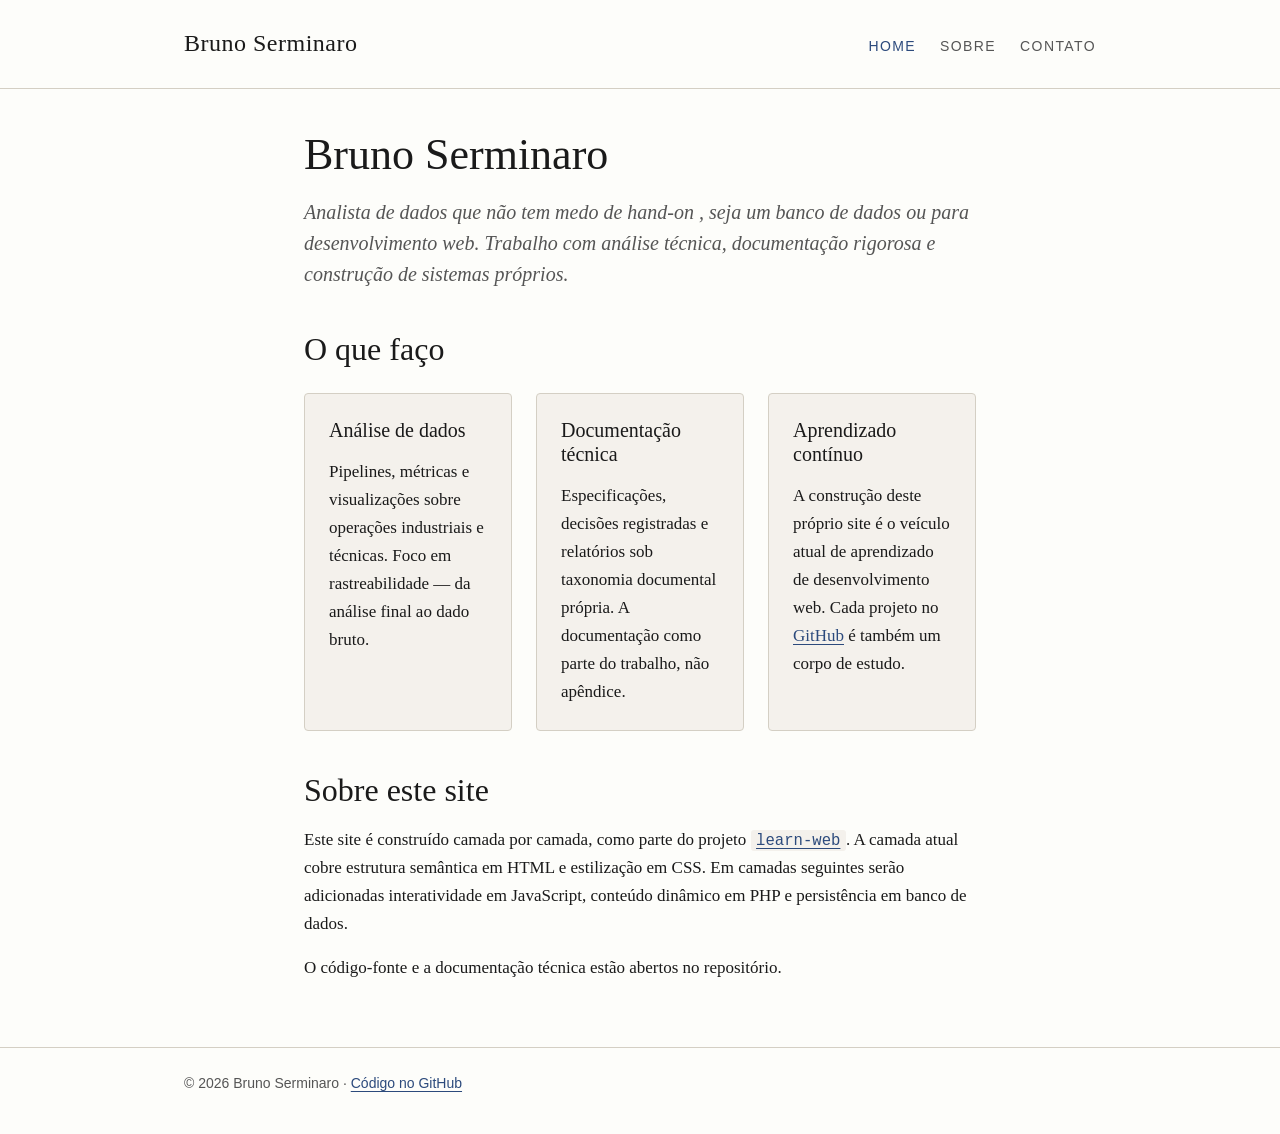
<file: src/index.html>
<!DOCTYPE html>
<html lang="pt-BR">
<head>
  <meta charset="UTF-8">
  <meta name="viewport" content="width=device-width, initial-scale=1.0">
  <title>Bruno Serminaro</title>
  <meta name="description" content="Profissional da área de dados, interessado em se desenvolver nas diversas perspectivas da área: arquitetura, engenharia e análise; sem medo de hands-on , seja um banco de dados, uma página web ou qualquer modelo de machine learning. Documentação técnica rigorosa, análise operacional e construção de sistemas próprios.">
  <link rel="stylesheet" href="css/style.css">
</head>
<body>

<header class="site-header">
  <div class="site-header__inner">
    <p class="site-title">Bruno Serminaro</p>
    <nav class="site-nav" aria-label="Navegação principal">
      <ul>
        <li><a href="index.html" aria-current="page">Home</a></li>
        <li><a href="sobre.html">Sobre</a></li>
        <li><a href="contato.html">Contato</a></li>
      </ul>
    </nav>
  </div>
</header>

<main class="container">

  <h1>Bruno Serminaro</h1>
  <p class="lead">
    Analista de dados que não tem medo de hand-on , seja um banco de dados ou para desenvolvimento web.
    Trabalho com análise técnica, documentação rigorosa e construção de sistemas próprios.
  </p>

  <section aria-labelledby="o-que-faco">
    <h2 id="o-que-faco">O que faço</h2>

    <div class="card-grid card-grid--3">
      <article class="card">
        <h3>Análise de dados</h3>
        <p>
          Pipelines, métricas e visualizações sobre operações industriais e técnicas.
          Foco em rastreabilidade — da análise final ao dado bruto.
        </p>
      </article>

      <article class="card">
        <h3>Documentação técnica</h3>
        <p>
          Especificações, decisões registradas e relatórios sob taxonomia documental
          própria. A documentação como parte do trabalho, não apêndice.
        </p>
      </article>

      <article class="card">
        <h3>Aprendizado contínuo</h3>
        <p>
          A construção deste próprio site é o veículo atual de aprendizado de
          desenvolvimento web. Cada projeto no
          <a href="https://github.com/serminaro">GitHub</a> é também um corpo de estudo.
        </p>
      </article>
    </div>
  </section>

  <section aria-labelledby="em-construcao">
    <h2 id="em-construcao">Sobre este site</h2>
    <p>
      Este site é construído camada por camada, como parte do projeto
      <a href="https://github.com/serminaro/learn-web"><code>learn-web</code></a>.
      A camada atual cobre estrutura semântica em HTML e estilização em CSS.
      Em camadas seguintes serão adicionadas interatividade em JavaScript,
      conteúdo dinâmico em PHP e persistência em banco de dados.
    </p>
    <p>
      O código-fonte e a documentação técnica estão abertos no repositório.
    </p>
  </section>

</main>

<footer class="site-footer">
  <div class="container">
    <p>
      © 2026 Bruno Serminaro ·
      <a href="https://github.com/serminaro/learn-web">Código no GitHub</a>
    </p>
  </div>
</footer>

</body>
</html>
</file>
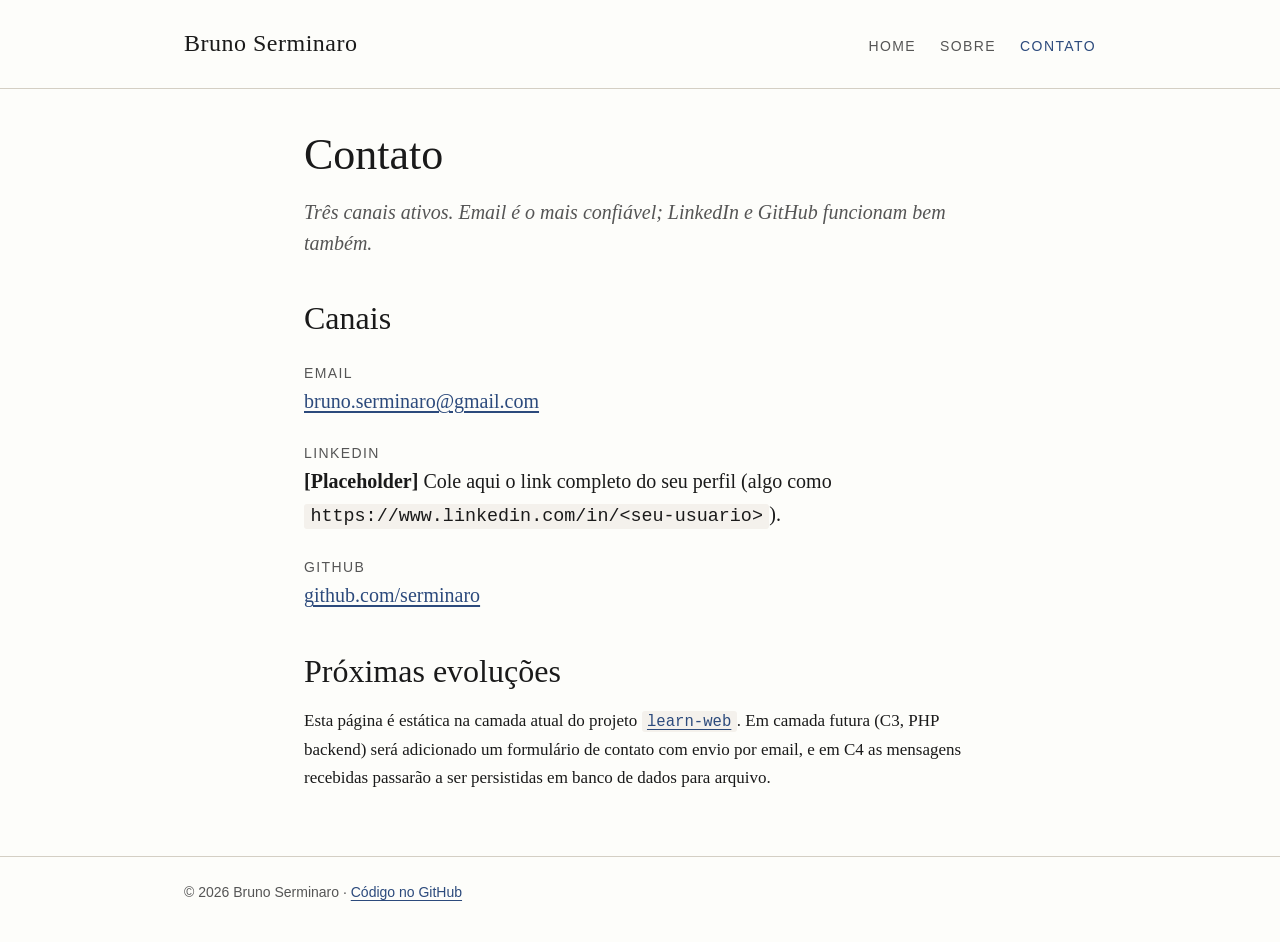
<file: src/contato.html>
<!DOCTYPE html>
<html lang="pt-BR">
<head>
  <meta charset="UTF-8">
  <meta name="viewport" content="width=device-width, initial-scale=1.0">
  <title>Contato · Bruno Serminaro</title>
  <meta name="description" content="Formas de entrar em contato com Bruno Serminaro: email, LinkedIn e GitHub.">
  <link rel="stylesheet" href="css/style.css">
</head>
<body>

<header class="site-header">
  <div class="site-header__inner">
    <p class="site-title">Bruno Serminaro</p>
    <nav class="site-nav" aria-label="Navegação principal">
      <ul>
        <li><a href="index.html">Home</a></li>
        <li><a href="sobre.html">Sobre</a></li>
        <li><a href="contato.html" aria-current="page">Contato</a></li>
      </ul>
    </nav>
  </div>
</header>

<main class="container">

  <h1>Contato</h1>
  <p class="lead">
    Três canais ativos. Email é o mais confiável; LinkedIn e GitHub
    funcionam bem também.
  </p>

  <section aria-labelledby="canais">
    <h2 id="canais">Canais</h2>

    <dl class="contato">
      <dt>Email</dt>
      <dd>
        <a href="mailto:bruno.serminaro@gmail.com">bruno.serminaro@gmail.com</a>
      </dd>

      <dt>LinkedIn</dt>
      <dd>
        <strong>[Placeholder]</strong>
        Cole aqui o link completo do seu perfil
        (algo como <code>https://www.linkedin.com/in/&lt;seu-usuario&gt;</code>).
      </dd>

      <dt>GitHub</dt>
      <dd>
        <a href="https://github.com/serminaro">github.com/serminaro</a>
      </dd>
    </dl>
  </section>

  <section aria-labelledby="proximo">
    <h2 id="proximo">Próximas evoluções</h2>
    <p>
      Esta página é estática na camada atual do projeto
      <a href="https://github.com/serminaro/learn-web"><code>learn-web</code></a>.
      Em camada futura (C3, PHP backend) será adicionado um formulário
      de contato com envio por email, e em C4 as mensagens recebidas
      passarão a ser persistidas em banco de dados para arquivo.
    </p>
  </section>

</main>

<footer class="site-footer">
  <div class="container">
    <p>
      © 2026 Bruno Serminaro ·
      <a href="https://github.com/serminaro/learn-web">Código no GitHub</a>
    </p>
  </div>
</footer>

</body>
</html>
</file>
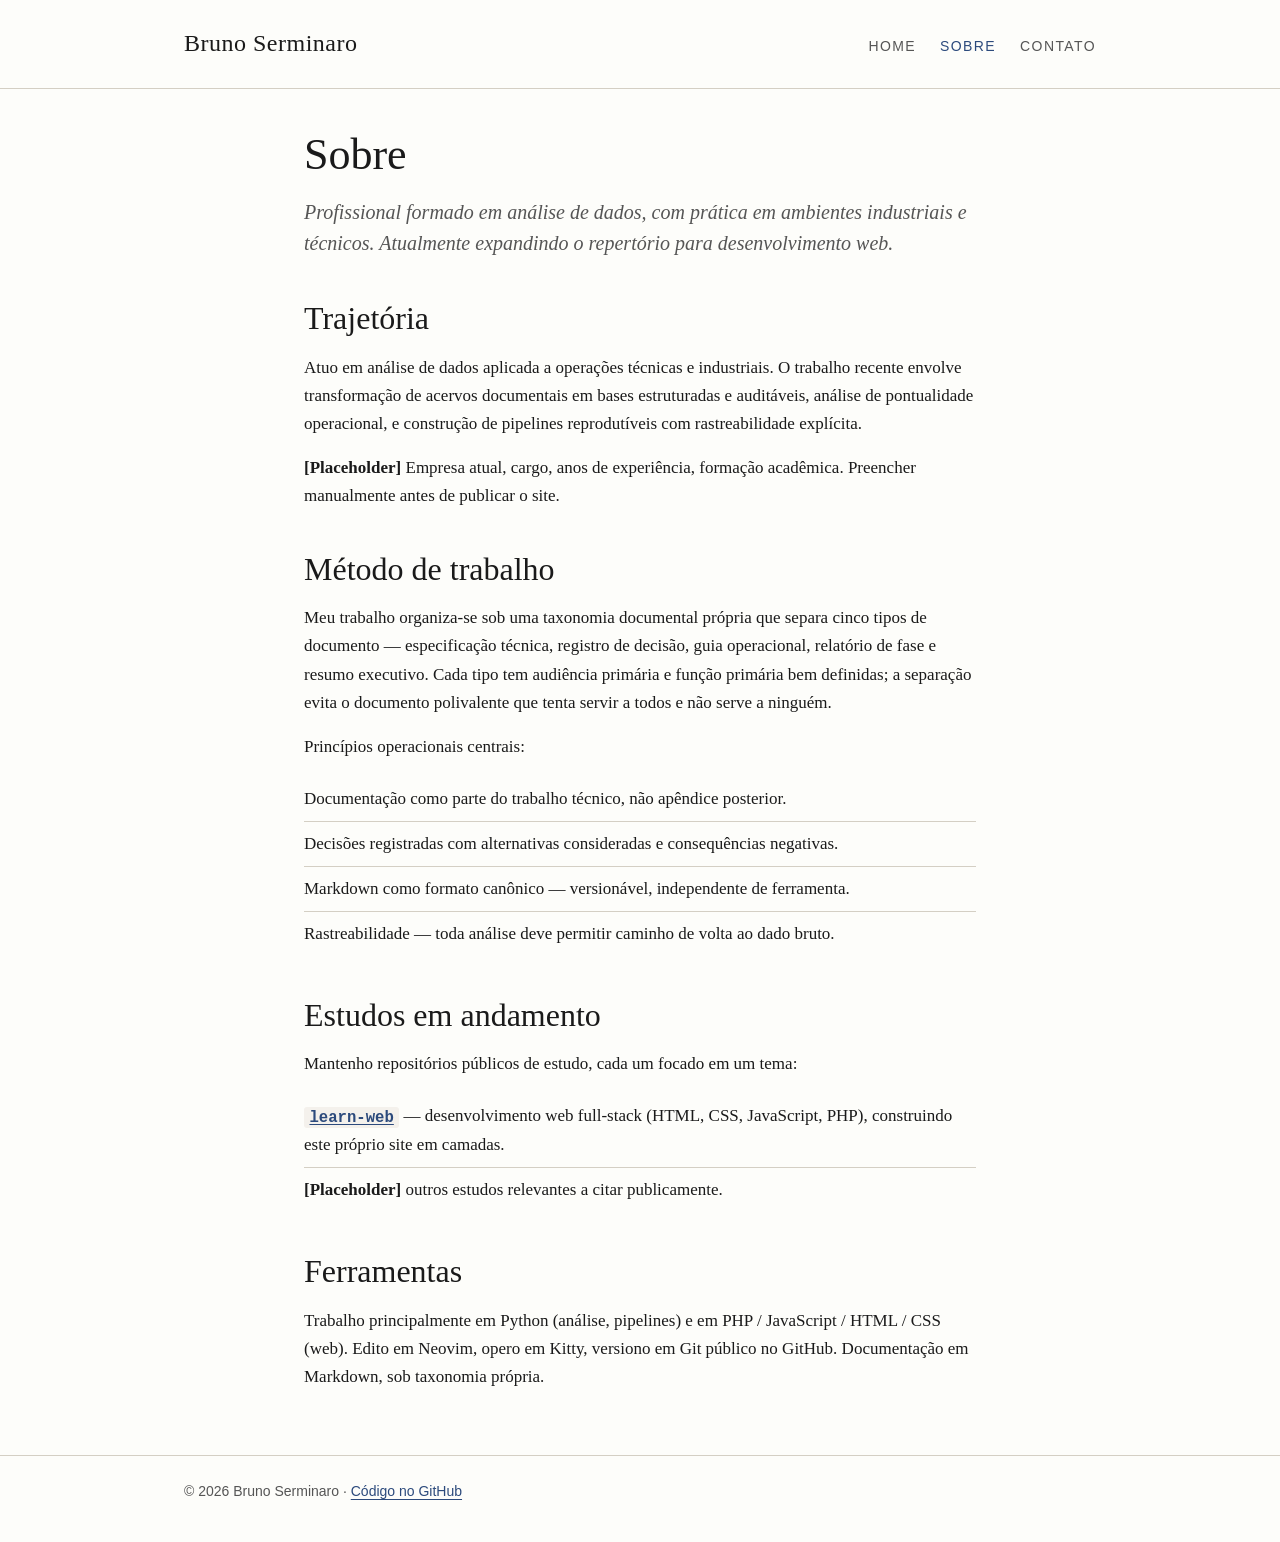
<file: src/sobre.html>
<!DOCTYPE html>
<html lang="pt-BR">
<head>
  <meta charset="UTF-8">
  <meta name="viewport" content="width=device-width, initial-scale=1.0">
  <title>Sobre · Bruno Serminaro</title>
  <meta name="description" content="Sobre Bruno Serminaro — trajetória profissional em análise de dados e estudos em andamento em desenvolvimento web.">
  <link rel="stylesheet" href="css/style.css">
</head>
<body>

<header class="site-header">
  <div class="site-header__inner">
    <p class="site-title">Bruno Serminaro</p>
    <nav class="site-nav" aria-label="Navegação principal">
      <ul>
        <li><a href="index.html">Home</a></li>
        <li><a href="sobre.html" aria-current="page">Sobre</a></li>
        <li><a href="contato.html">Contato</a></li>
      </ul>
    </nav>
  </div>
</header>

<main class="container">

  <h1>Sobre</h1>
  <p class="lead">
    Profissional formado em análise de dados, com prática em ambientes industriais
    e técnicos. Atualmente expandindo o repertório para desenvolvimento web.
  </p>

  <section aria-labelledby="trajetoria">
    <h2 id="trajetoria">Trajetória</h2>
    <p>
      Atuo em análise de dados aplicada a operações técnicas e industriais.
      O trabalho recente envolve transformação de acervos documentais em bases
      estruturadas e auditáveis, análise de pontualidade operacional, e construção
      de pipelines reprodutíveis com rastreabilidade explícita.
    </p>
    <p>
      <strong>[Placeholder]</strong>
      Empresa atual, cargo, anos de experiência, formação acadêmica.
      Preencher manualmente antes de publicar o site.
    </p>
  </section>

  <section aria-labelledby="metodo">
    <h2 id="metodo">Método de trabalho</h2>
    <p>
      Meu trabalho organiza-se sob uma taxonomia documental própria que separa
      cinco tipos de documento — especificação técnica, registro de decisão,
      guia operacional, relatório de fase e resumo executivo. Cada tipo tem
      audiência primária e função primária bem definidas; a separação evita o
      documento polivalente que tenta servir a todos e não serve a ninguém.
    </p>
    <p>
      Princípios operacionais centrais:
    </p>
    <ul class="plain">
      <li>Documentação como parte do trabalho técnico, não apêndice posterior.</li>
      <li>Decisões registradas com alternativas consideradas e consequências negativas.</li>
      <li>Markdown como formato canônico — versionável, independente de ferramenta.</li>
      <li>Rastreabilidade — toda análise deve permitir caminho de volta ao dado bruto.</li>
    </ul>
  </section>

  <section aria-labelledby="estudos">
    <h2 id="estudos">Estudos em andamento</h2>
    <p>
      Mantenho repositórios públicos de estudo, cada um focado em um tema:
    </p>
    <ul class="plain">
      <li>
        <strong><a href="https://github.com/serminaro/learn-web"><code>learn-web</code></a></strong>
        — desenvolvimento web full-stack (HTML, CSS, JavaScript, PHP), construindo
        este próprio site em camadas.
      </li>
      <li>
        <strong>[Placeholder]</strong> outros estudos relevantes a citar publicamente.
      </li>
    </ul>
  </section>

  <section aria-labelledby="ferramentas">
    <h2 id="ferramentas">Ferramentas</h2>
    <p>
      Trabalho principalmente em Python (análise, pipelines) e em PHP / JavaScript
      / HTML / CSS (web). Edito em Neovim, opero em Kitty, versiono em Git
      público no GitHub. Documentação em Markdown, sob taxonomia própria.
    </p>
  </section>

</main>

<footer class="site-footer">
  <div class="container">
    <p>
      © 2026 Bruno Serminaro ·
      <a href="https://github.com/serminaro/learn-web">Código no GitHub</a>
    </p>
  </div>
</footer>

</body>
</html>
</file>
<file: src/css/style.css>
@import url("variables.css");

/* =============================================================================
   Reset minimo
   ============================================================================= */
*,
*::before,
*::after {
  box-sizing: border-box;
}

body {
  margin: 0;
}

/* =============================================================================
   Base
   ============================================================================= */
body {
  font-family: var(--font-serif);
  font-size: var(--fs-base);
  line-height: 1.65;
  color: var(--color-text);
  background: var(--color-bg);
  text-rendering: optimizeLegibility;
  -webkit-font-smoothing: antialiased;
}

.container {
  max-width: var(--width-content);
  margin: 0 auto;
  padding: 0 var(--space-md);
}

/* =============================================================================
   Header
   ============================================================================= */
.site-header {
  border-bottom: var(--border-thin);
  padding: var(--space-md) 0;
  margin-bottom: var(--space-lg);
}

.site-header__inner {
  max-width: var(--width-wide);
  margin: 0 auto;
  padding: 0 var(--space-md);
  display: flex;
  justify-content: space-between;
  align-items: baseline;
  flex-wrap: wrap;
  gap: var(--space-sm);
}

.site-title {
  margin: 0;
  font-family: var(--font-serif);
  font-size: var(--fs-large);
  font-weight: normal;
  letter-spacing: 0.5px;
}

/* =============================================================================
   Navegação
   ============================================================================= */
.site-nav ul {
  display: flex;
  gap: var(--space-md);
  list-style: none;
  margin: 0;
  padding: 0;
  flex-wrap: wrap;
}

.site-nav a {
  font-family: var(--font-sans);
  font-size: var(--fs-small);
  text-transform: uppercase;
  letter-spacing: 0.1em;
  color: var(--color-text-muted);
  text-decoration: none;
  transition: color 0.2s;
}

.site-nav a:hover,
.site-nav a:focus,
.site-nav a[aria-current="page"] {
  color: var(--color-accent);
}

/* =============================================================================
   Cabecalhos
   ============================================================================= */
h1,
h2,
h3 {
  font-family: var(--font-serif);
  line-height: 1.2;
  margin-top: var(--space-lg);
  margin-bottom: var(--space-sm);
}

h1 {
  font-size: var(--fs-2xl);
  font-weight: normal;
  margin-top: var(--space-md);
}

h2 {
  font-size: var(--fs-xl);
  font-weight: normal;
}

h3 {
  font-size: var(--fs-large);
  font-weight: normal;
  font-style: italic;
}

/* =============================================================================
   Texto corrente
   ============================================================================= */
p {
  margin: 0 0 var(--space-sm);
}

a {
  color: var(--color-accent);
  text-decoration: underline;
  text-underline-offset: 3px;
  transition: color 0.2s;
}

a:hover,
a:focus {
  color: var(--color-accent-hover);
}

code {
  font-family: var(--font-mono);
  font-size: 0.92em;
  background: var(--color-surface);
  padding: 0.1em 0.35em;
  border-radius: 3px;
}

.lead {
  font-size: var(--fs-medium);
  color: var(--color-text-muted);
  font-style: italic;
  margin-bottom: var(--space-lg);
  line-height: 1.55;
}

/* =============================================================================
   Cards (sem flex tradicional, em grid)
   ============================================================================= */
.card-grid {
  display: grid;
  gap: var(--space-md);
  grid-template-columns: 1fr;
  margin: var(--space-md) 0;
}

.card {
  padding: var(--space-md);
  background: var(--color-surface);
  border-radius: var(--radius);
  border: var(--border-thin);
}

.card h3 {
  margin-top: 0;
  font-style: normal;
  font-size: var(--fs-medium);
}

.card p:last-child {
  margin-bottom: 0;
}

/* =============================================================================
   Listas
   ============================================================================= */
ul.plain {
  list-style: none;
  padding-left: 0;
  margin: var(--space-sm) 0;
}

ul.plain li {
  padding: var(--space-xs) 0;
  border-bottom: var(--border-thin);
}

ul.plain li:last-child {
  border-bottom: none;
}

/* Lista de definição usada na pagina de contato */
.contato dt {
  font-family: var(--font-sans);
  font-size: var(--fs-small);
  text-transform: uppercase;
  letter-spacing: 0.1em;
  color: var(--color-text-muted);
  margin-top: var(--space-md);
}

.contato dd {
  margin: 0;
  font-size: var(--fs-medium);
}

/* =============================================================================
   Footer
   ============================================================================= */
.site-footer {
  margin-top: var(--space-xl);
  padding: var(--space-md) 0;
  border-top: var(--border-thin);
  font-family: var(--font-sans);
  font-size: var(--fs-small);
  color: var(--color-text-muted);
}

.site-footer .container {
  max-width: var(--width-wide);
}

/* =============================================================================
   Responsivo
   ============================================================================= */
@media (min-width: 640px) {
  .card-grid--3 {
    grid-template-columns: repeat(3, 1fr);
  }
}

@media (max-width: 480px) {
  h1 {
    font-size: 2.25rem;
  }

  .site-header__inner {
    flex-direction: column;
    align-items: flex-start;
  }

  .site-nav ul {
    gap: var(--space-sm);
  }
}
</file>
